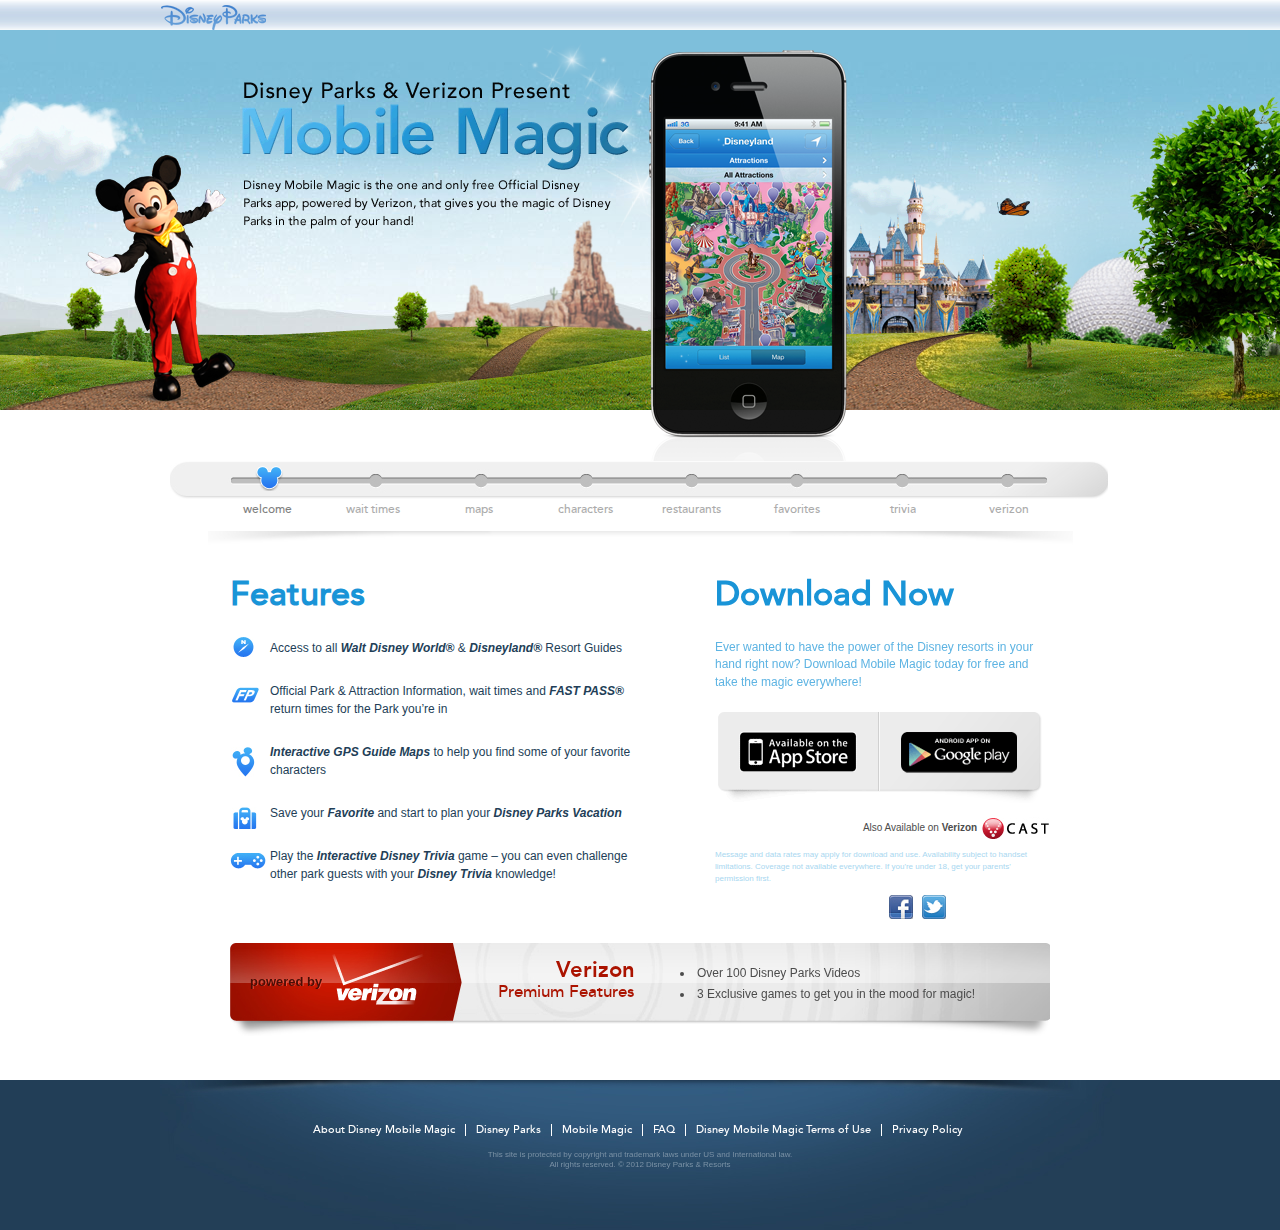
<file: disney/index.html>
<!DOCTYPE HTML>
<html lang="en">

	<head>
		<!-- <link rel="shortcut icon" href="favicon.ico" /> -->
		<title>Disney Parks | Mobile Magic</title>

		<meta charset="utf-8" />
		
		<!--For IE8 PNG issue mimic IE7-->
		<meta http-equiv="X-UA-Compatible" content="IE=EmulateIE7,IE=9" >
		
		<meta name="copyright" content="2012" />
		<meta name="description" content="default description" />
		<meta name="keywords" content="default" />

		<!--HTML5 -->
		<!--[if lt IE 9]>
			<script src="http://html5shiv.googlecode.com/svn/trunk/html5.js"></script>
		<![endif]-->

		<!--This is the fix for IE 7-8 PNG issue-->
		<!--[if lt IE 8]>
		<script type="text/javascript" src="js/IEpngfix.js"></script>
		<script>
		  	DD_belatedPNG.fix('#wrapper img');
		</script>
		<![endif]-->
		
		
		<!--Replace files for mobile devices-->
		<script type="text/javascript">
		<!--
		if (screen.width <= 699) {
		document.location = "mobile/index.html";
		}
		//-->
		</script>
		
		
		<!--Replace files for iphone and ipad-->
		<script language=javascript>
		if((navigator.userAgent.match(/iPhone/i)) || (navigator.userAgent.match(/iPod/i)) || (navigator.userAgent.match(/iPad/i)))
		{
		location.replace("mobile/index.html");
		}
		</script>
		
			
		<!--JS-->
		<script type="text/javascript" src="https://ajax.googleapis.com/ajax/libs/jquery/1.7.1/jquery.min.js"></script>
		<script src="js/jquery-ui-1.8.18.custom.min.js"></script>
		<script type="text/javascript" src="js/fn.js"></script>

		
		<link rel="stylesheet" href="css/style.css" media="screen" />
	</head>

	<body>
		
		<div id="wrapper">
			
			<!--HEADER NAV-->
			<header id="head">
			
				<!--top bar-->
				<!-- <div id="top-bar">
					<div><img src="img/sm-logo.png" alt="Disney" /> <p>View the Disney Family of sites &#9654;</p></div>
				</div> -->
				
				<!--main nav bar-->
				<nav id="prime-nav">
					<div>
						<a  id="logo" href=""><img src="img/main-logo.png" alt="Walt Disney World"/></a>
					</div>
				</nav>
				
			</header>
			
			<!--PARALAX BOX-->
			<section id="parallax">
					
					<div id="pxs_container" class="pxs_container">
						<div class="pxs_loading">
							<div>
								<img src="img/mmloader.jpg" alt="Mobile Magic" />
								<img class="loader" src="img/ajax-loader.gif" alt="Mobile Magic" />
							</div>
						</div>
						<div id="pxs_wrap">
							<div class="pxs_bg">
								<div class="pxs_bg1"></div>
								<div class="pxs_bg2"></div>
								<div class="pxs_bg3"></div>
							</div>
							<div class="pxs_slider_wrapper">

								<ul class="pxs_slider">
									<!--one-->
										<li class="first-frame">
											<div id="slide0">                                            	
												<img id="dust0" src="img/copy/dust0.png"  />
												<img id="co0" src="img/copy/copy0.png"  />
												<img id="p0" src="img/phone/phone1.png"  />
                                                <img id="butterfly0" src="img/copy/butterfly.gif" />
											</div>
										</li>

									<!--two-->

										<li>
											<div id="slide1">
												<img id="markerb" src="img/copy/markerb.png"  />
												<img id="markerdumbo" src="img/copy/markerdumbo.png"  />
												<img id="markerma" src="img/copy/markerma.png"  />
												<img id="markertower" src="img/copy/markertower.png"  />
												<img id="markerspace" src="img/copy/markerspace.png"  />
												<img id="co1" src="img/copy/copy1.png"  />
												<img id="dust1" src="img/copy/dust1.png"  />
												<img id="p1" src="img/phone/phone2.png"  />
											</div>
										</li>

									<!--three-->

										<li>
											<div id="slide2">
												<img id="dust2" src="img/copy/dust23.png"  />
												<div class="pop-map">
													<img id="map1" src="img/copy/map1.png"  />
													<img id="map2" src="img/copy/map2.png"  />
													<img id="map3" src="img/copy/map3.png"  />
												</div>
												<img id="p2" src="img/phone/phone3.png"  />
												<img id="co2" src="img/copy/copy2.png"  />
											</div>
										</li>

									<!--four-->

										<li>
											<div id="slide3">
												<img id="dust3" src="img/copy/dust23.png"  />
												<img id="p3" src="img/phone/phone4.png"  />
												<img id="co3" src="img/copy/copy3.png"  />
												<img id="cloud2" src="img/copy/cl2.png"  />
												<img id="cloud1" src="img/copy/cl1.png"  />
											</div>
										</li>

									<!--five-->			

										<li>
											<div id="slide4">
												<img id="dust4" src="img/copy/dust456.png"  />
												<img id="p4" src="img/phone/phone5.png"  />
												<img id="co4" src="img/copy/copy4.png"  />
											</div>
										</li>

									<!--six-->

										<li>
											<div id="slide5">
												<img id="starback" src="img/copy/starback.png"  />
												<img id="starbelle" src="img/copy/starbelle.png"  />
												<img id="stardumbo" src="img/copy/stardumbo.png"  />
												<img id="stargoof" src="img/copy/stargoof.png"  />
												<img id="starteapot" src="img/copy/starteapot.png"  />
												<img id="startower" src="img/copy/startower.png"  />
												<img id="co5" src="img/copy/copy5.png"  />
												<img id="dust5" src="img/copy/dust456.png"  />
												<img id="p5" src="img/phone/phone6.png"  />
											</div>
										</li>

									<!--seven-->

										<li>
											<div id="slide6">
												<img id="rankmad" src="img/copy/rankmad.png"  />
												<img id="rank2fam" src="img/copy/rank2fam.png"  />
												<img id="rank5fam" src="img/copy/rank5fam.png"  />
												<img id="rank18fam" src="img/copy/rank18fam.png"  />
												<img id="dust6" src="img/copy/dust456.png"  />
												<img id="p6" src="img/phone/phone7.png"  />
												<img id="co6" src="img/copy/copy6.png"  />
											</div>
										</li>

									<!--eight-->

										<li>
											<div id="slide7">
												<img id="dust7" src="img/copy/dust7.png"  />
												<img id="p7" src="img/phone/phone8.png"  />
												<img id="co7" src="img/copy/copy7.png"  />
												<img id="ex7" src="img/copy/ex7.png"  />
											</div>
										</li>
								</ul>
							</div>
							
						</div>
						
					</div>

					<div id="slider-bg"><div id="slider"></div>
                    
                    <div id="slider-title">
                    	<ul>
                        	<li><a class="slideLink" href="1">welcome</a></li>
                            <li><a class="slideLink" href="2">wait times</a></li>
                            <li><a class="slideLink" href="3">maps</a></li>
                            <li><a class="slideLink" href="4">characters</a></li>
                            <li><a class="slideLink" href="5">restaurants</a></li>
                            <li><a class="slideLink" href="6">favorites</a></li>
                            <li><a class="slideLink" href="7">trivia</a></li>
                            <li><a class="slideLink" href="8">verizon</a></li>
                        </ul>
                    </div>
                    
                    </div> 
                    
                    

			</section>
			
			<!--MAIN CONTENT-->
			<section id="content">
				
				<!--features content-->
				<div class="features">
				  <h1>Features</h1>
					<ul>
						<a class="slideLink" href="1">
						<li class="north">Access to all <strong><em>Walt Disney World&reg;</em></strong> &amp;  <strong><em>Disneyland&reg;</em></strong> Resort Guides</li></a>
						<a class="slideLink" href="2">
						<li class="fp">Official Park &amp; Attraction Information, wait times and <strong><em>FAST PASS&reg;</em></strong> return times for the Park you’re in</li></a>
						<a class="slideLink" href="4">
						<li class="gps"><strong><em>Interactive GPS Guide Maps</em></strong> to help you find some of your favorite characters</li></a>
						<a class="slideLink" href="6">
						<li class="trunk">Save your <strong><em>Favorite</em></strong> and start to plan your <strong><em>Disney Parks Vacation</em></strong></li></a>
						<a class="slideLink" href="7"><li class="q">Play the  <strong><em>Interactive Disney Trivia</em></strong> game  &ndash;  you can even challenge other park guests with your <strong><em>Disney Trivia</em></strong> knowledge!</li></a>
					</ul>
				</div>
				
				<!--download content-->
				<div class="download">
					<h1>Download Now</h1>
					<p>Ever wanted to have the power of the Disney resorts in your hand right now? Download Mobile Magic today for free and take the magic everywhere!</p>
					
					<div class="down-links">
						<a href=""><img src="img/link-apple.gif" alt="download Apple" /></a>
						<a href=""><img src="img/link-googlePlay.gif" alt="download Google Play" /></a>
					</div>
					
					<p class="also-v">Also Available on <strong>Verizon</strong> <img src="img/v-cast.jpg" alt="Verizon V Cast" /></p>
					
					<p class="sm-txt">Message and data rates may apply for download and use. Availability subject to handset limitations. Coverage not available everywhere. If you're under 18, get your parents' permission first.</p>
					
					<div class="social">
						<a href=""><img src="img/social-fb.jpg" alt="Facebook"></a>
						<a href=""><img src="img/social-twit.jpg" alt="Twitter"></a>
					<!--<a href=""><img src="img/social-gplus.jpg" alt="GooglePlus"></a>-->
					
					<!--Need to swap the like button out with correct page-->
						<iframe src="//www.facebook.com/plugins/like.php?href=http%3A%2F%2Fwww.facebook.com%2FDisney&amp;send=false&amp;layout=button_count&amp;width=50&amp;show_faces=false&amp;action=like&amp;colorscheme=light&amp;font&amp;height=21&amp;appId=343774492316327" scrolling="no" frameborder="0" style="border:none; overflow:hidden; width:100px; height:21px;" allowTransparency="true"></iframe>
					</div>
					
				</div>
				
					<!--verizon box-->
					<div class="verizon-box">
						<div class="red">
							<p>powered by</p>
							<img src="img/verizon.png" alt="Verizon" />
						</div>

						<div class="copy">
							<h2>Verizon <span>Premium Features</span></h2>
							<ul>
								<li>Over 100 Disney Parks Videos</li>
								<li>3 Exclusive games to get you in the mood for magic!</li>
							</ul>
						</div>
					</div>
				
				
			</section>
			
			<!--FOOTER-->
			<footer id="footer">
				<nav id="foot-nav">
					<ul>
						<li class="first"><a href="">About Disney Mobile Magic</a></li>
						<li><a href="">Disney Parks</a></li>
						<li><a href="">Mobile Magic</a></li>
						<li><a href="">FAQ</a></li>
						<li><a href="">Disney Mobile Magic Terms of Use</a></li>
						<li><a href="">Privacy Policy</a></li>	
					</ul>
					<p>This site is protected by copyright and trademark laws under US and International law.<br />
					All rights reserved. &copy; 2012 Disney Parks &amp; Resorts</p>
				</nav>	
			</footer>
  	
		</div>
		
	</body>

</html>
</file>
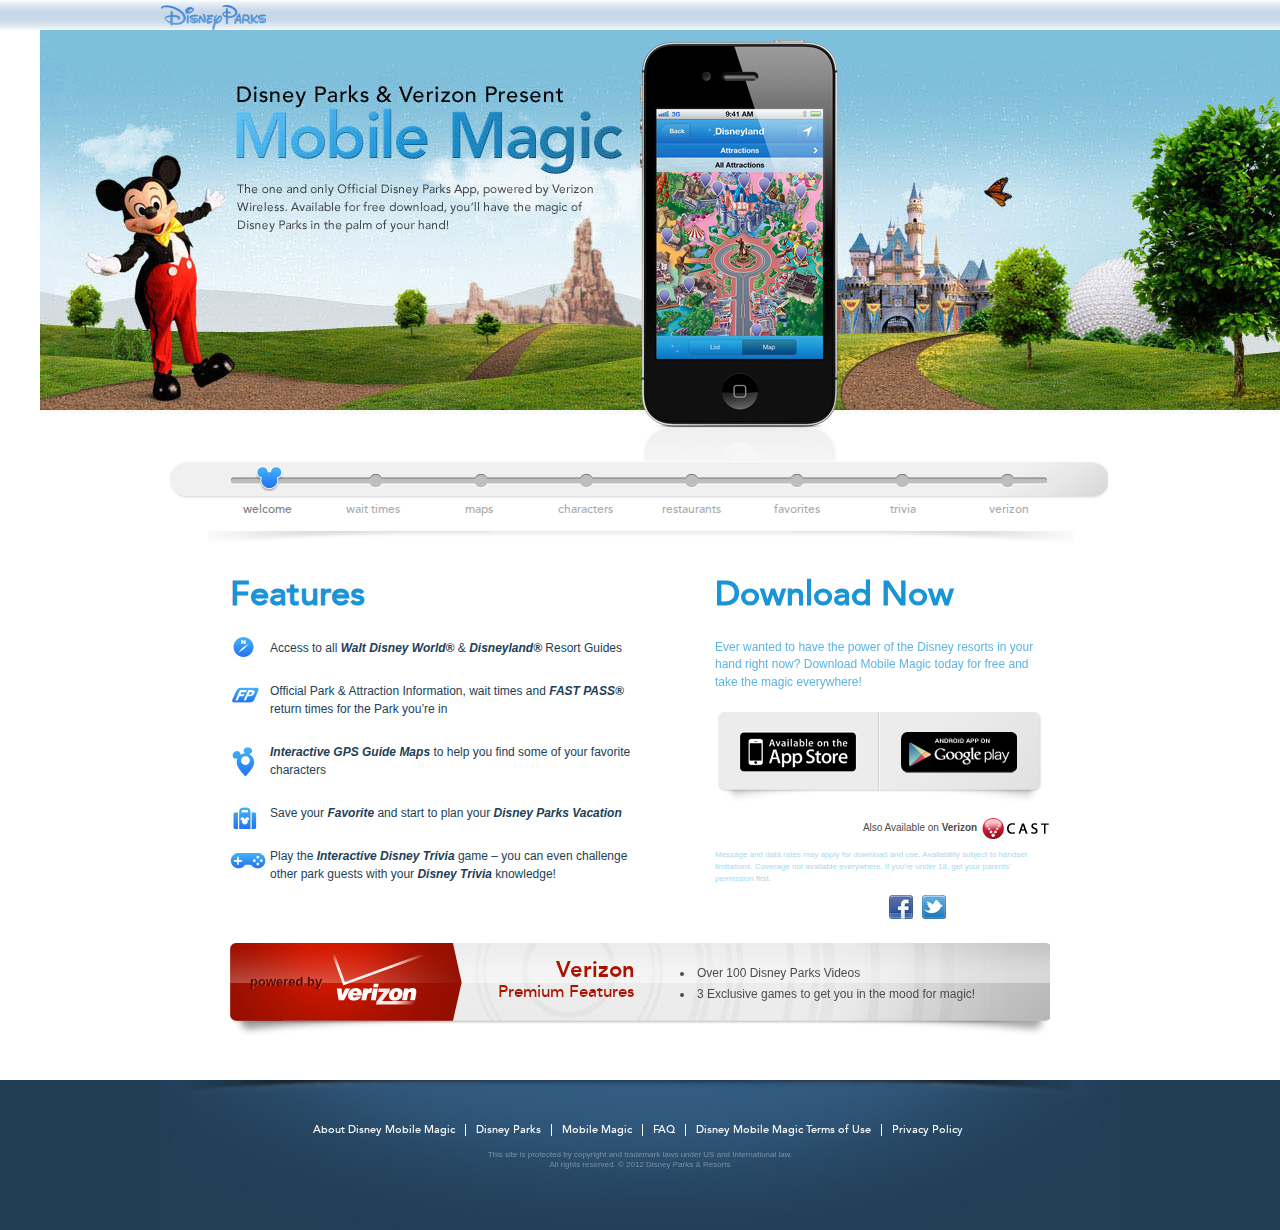
<file: disney/mobile/index.html>
<!DOCTYPE HTML>
<html lang="en">

	<head>
		<link rel="shortcut icon" href="favicon.ico" />
		<title>Disney Parks | Mobile Magic</title>

		<meta charset="utf-8" />		
		<meta name="copyright" content="2012" />
		<meta name="description" content="default description" />
		<meta name="keywords" content="default" />
			
			
		<!--JS-->
		<script type="text/javascript" src="https://ajax.googleapis.com/ajax/libs/jquery/1.7.1/jquery.min.js"></script>
		<script src="../js/jquery-ui-1.8.18.custom.min.js"></script>
		<script type="text/javascript" src="mobilefn.js"></script>
        <script type="text/javascript" src="jquery.touchwipe.min.js"></script>

		
		<link rel="stylesheet" href="../css/style.css" media="screen" />
		<link rel="stylesheet" href="mobile.css" media="screen" />
	</head>

	<body onload="setTimeout(scrollTo, 0, 0, 1)">
		
		<div id="wrapper">
			
			<!--HEADER NAV-->
			<header id="head">
			
				<!--top bar-->
				<!-- <div id="top-bar">
					<div><img src="../img/sm-logo.png" alt="Disney" /> <p>View the Disney Family of sites &#9654;</p></div>
				</div> -->
				
				<!--main nav bar-->
				<nav id="prime-nav">
					<div>
						<a  id="logo" href=""><img src="../img/main-logo.png" alt="Walt Disney World"/></a>
					</div>
				</nav>
				
			</header>
			
			<!--PARALAX BOX-->
			<section id="parallax">
					<div id="pxs_container" class="pxs_container">
						<div id="pxs_wrap">
							<div class="loading">Loading images...</div>
							<div class="slider_wrapper">

										<ul class="pxs_slider">
											<!--one-->
												<li class="first-frame">
													<div id="slide0">
														<img id="p0" src="../img/phone/phone1.png"  />                                            	
														<img src="mobile-bg-1.jpg"  />
													</div>
												</li>

											<!--two-->

												<li>
													<div id="slide1">
														<img id="p1" src="../img/phone/phone2.png"  />
														<img src="mobile-bg-2.jpg"  />
													</div>
												</li>

											<!--three-->

												<li>
													<div id="slide2">
														<div class="pop-map">
															<img id="map1" src="../img/copy/map1.png"  />
															<img id="map2" src="../img/copy/map2.png"  />
															<img id="map3" src="../img/copy/map3.png"  />
														</div>
														<img id="p2" src="../img/phone/phone3.png"  />
														<img src="mobile-bg-3.jpg"  />
													</div>
												</li>

											<!--four-->

												<li>
													<div id="slide3">
														<img id="p3" src="../img/phone/phone4.png"  />
														<img src="mobile-bg-4.jpg"  />
													</div>
												</li>

											<!--five-->			

												<li>
													<div id="slide4">
														<img id="p4" src="../img/phone/phone5.png"  />
														<img src="mobile-bg-5.jpg"  />
													</div>
												</li>

											<!--six-->

												<li>
													<div id="slide5">
														<img id="p5" src="../img/phone/phone6.png"  />
														<img src="mobile-bg-6.jpg"  />
													</div>
												</li>

											<!--seven-->

												<li>
													<div id="slide6">
														<img id="p6" src="../img/phone/phone7.png"  />
														<img src="mobile-bg-7.jpg"  />
													</div>
												</li>

											<!--eight-->

												<li>
													<div id="slide7">
														<img id="p7" src="../img/phone/phone8.png"  />
														<img src="mobile-bg-8.jpg"  />
													</div>
												</li>
										</ul>
							</div>
						</div>
					</div>

					<div id="slider-bg"><div id="slider"></div>
                    
                     <div id="slider-title">
                    	<ul>
                        	<li><a class="slideLink first" href="1">welcome</a></li>
                            <li><a class="slideLink" href="2">wait times</a></li>
                            <li><a class="slideLink" href="3">maps</a></li>
                            <li><a class="slideLink" href="4">characters</a></li>
                            <li><a class="slideLink" href="5">restaurants</a></li>
                            <li><a class="slideLink" href="6">favorites</a></li>
                            <li><a class="slideLink" href="7">trivia</a></li>
                            <li><a class="slideLink" href="8">verizon</a></li>
                        </ul>
                    </div>
                    
                    </div> 
					
			</section>
			
			<!--MAIN CONTENT-->
			<section id="content">
				
				<!--features content-->
				<div class="features">
					<h1>Features</h1>
					<ul>
						<a class="slideLink" href="1">
						<li class="north">Access to all <strong><em>Walt Disney World&reg;</em></strong> &amp;  <strong><em>Disneyland&reg;</em></strong> Resort Guides</li></a>
						<a class="slideLink" href="2">
						<li class="fp">Official Park &amp; Attraction Information, wait times and <strong><em>FAST PASS&reg;</em></strong> return times for the Park you’re in</li></a>
						<a class="slideLink" href="4">
						<li class="gps"><strong><em>Interactive GPS Guide Maps</em></strong> to help you find some of your favorite characters</li></a>
						<a class="slideLink" href="6">
						<li class="trunk">Save your <strong><em>Favorite</em></strong> and start to plan your <strong><em>Disney Parks Vacation</em></strong></li></a>
						<a class="slideLink" href="7"><li class="q">Play the  <strong><em>Interactive Disney Trivia</em></strong> game  &ndash;  you can even challenge other park guests with your <strong><em>Disney Trivia</em></strong> knowledge!</li></a>
					</ul>
				</div>
				
				<!--download content-->
				<div class="download">
					<h1>Download Now</h1>
					<p>Ever wanted to have the power of the Disney resorts in your hand right now? Download Mobile Magic today for free and take the magic everywhere!</p>
					
					<div class="down-links">
						<a href=""><img src="../img/link-apple.gif" alt="download Apple" /></a>
						<a href=""><img src="../img/link-googlePlay.gif" alt="download Google Play" /></a>
					</div>
					
					<p class="also-v">Also Available on <strong>Verizon</strong> <img src="../img/v-cast.jpg" alt="Verizon V Cast" /></p>
					
					<p class="sm-txt">Message and data rates may apply for download and use. Availability subject to handset limitations. Coverage not available everywhere. If you're under 18, get your parents' permission first.</p>
					
					<div class="social">
						<a href=""><img src="../img/social-fb.jpg" alt="Facebook"></a>
						<a href=""><img src="../img/social-twit.jpg" alt="Twitter"></a>
					<!--<a href=""><img src="../img/social-gplus.jpg" alt="GooglePlus"></a>-->
					
					<!--Need to swap the like button out with correct page-->
						<iframe src="//www.facebook.com/plugins/like.php?href=http%3A%2F%2Fwww.facebook.com%2FDisney&amp;send=false&amp;layout=button_count&amp;width=50&amp;show_faces=false&amp;action=like&amp;colorscheme=light&amp;font&amp;height=21&amp;appId=343774492316327" scrolling="no" frameborder="0" style="border:none; overflow:hidden; width:100px; height:21px;" allowTransparency="true"></iframe>
					</div>
					
				</div>
				
					<!--verizon box-->
					<div class="verizon-box">
						<div class="red">
							<p>powered by</p>
							<img src="../img/verizon.png" alt="Verizon" />
						</div>

						<div class="copy">
							<h2>Verizon <span>Premium Features</span></h2>
							<ul>
								<li>Over 100 Disney Parks Videos</li>
								<li>3 Exclusive games to get you in the mood for magic!</li>
							</ul>
						</div>
					</div>
				
				
			</section>
			
			<!--FOOTER-->
			<footer id="footer">
				<nav id="foot-nav">
					<ul>
						<li class="first"><a href="">About Disney Mobile Magic</a></li>
						<li><a href="">Disney Parks</a></li>
						<li><a href="">Mobile Magic</a></li>
						<li><a href="">FAQ</a></li>
						<li><a href="">Disney Mobile Magic Terms of Use</a></li>
						<li><a href="">Privacy Policy</a></li>	
					</ul>
					<p>This site is protected by copyright and trademark laws under US and International law.<br />
					All rights reserved. &copy; 2012 Disney Parks &amp; Resorts</p>
				</nav>	
			</footer>
  	
		</div>
		
	</body>

</html>
</file>
<file: disney/css/style.css>
/*
/////////////////////////////////////////////////
// CSS coded by HeavenSpot
// http://heavenspot.com
/////////////////////////////////////////////////
*/

/* @group global */

html, body, div, span, applet, object, iframe,h1, h2, h3, h4, h5, h6, p, blockquote, pre,a, abbr, acronym, address, big, cite, code,del, dfn, em, font, img, ins, kbd, q, s, samp, small, strike, sub, sup, tt, var,b, u, i, center, dl, dt, dd, ol, ul, li, fieldset, form, label, legend, table, caption, tbody, tfoot, thead, tr, th, td {
	margin: 0;
	padding: 0;
	border: 0;
	outline: 0;
	font-size: 100%;
	vertical-align: baseline;
}

body {
	color: #4c4c4c;
	text-align: left;
	font: 100%/1.125em Arial, Helvetica, Geneva, sans-serif;
	text-rendering: optimizeLegibility;
	background: #223e57;
}

/* @group browser specific*/

input::-moz-focus-inner /*Remove button padding in FF*/
{ 
    border: 0;
    padding: 0;
}

/* @end */

/* @group structures */

section, header, nav, footer, aside {
	display: block;
}

#wrapper {
	width: 100%;
	background:#FFFFFF;
}

#head {
	font-family: Arial, Helvetica, Geneva, sans-serif;
	width: 100%;
	height: 30px;
}

#parallax {
	width: 100%;
	height: 520px;
	clear: both;
	background: url(../img/slider-under.jpg) no-repeat center bottom;
}

#content {
	width: 820px;
	margin: 0 auto;
	height: 500px;
	clear: both;
	padding-top: 30px;
}

#footer {
	width: 100%;
	height: 150px;
	margin-top: 0px;
	clear: both;
	float: left;
	display: inline-block;
	background: #223e57;
}

/* @end */

/* @group typography */

@font-face {
    font-family: 'AvenirHeavy';
    src: url('../fonts/avenir_heavy.eot');
    src: url('../fonts/avenir_heavy.eot?#iefix') format('embedded-opentype'),
         url('../fonts/avenir_heavy.woff') format('woff'),
         url('../fonts/avenir_heavy.ttf') format('truetype'),
         url('../fonts/avenir_heavy.svg#AvenirHeavy') format('svg');
    font-weight: normal;
    font-style: normal;

}

@font-face {
    font-family: 'AvenirMedium';
    src: url('../fonts/avenir_medium.eot');
    src: url('../fonts/avenir_medium.eot?#iefix') format('embedded-opentype'),
         url('../fonts/avenir_medium.woff') format('woff'),
         url('../fonts/avenir_medium.ttf') format('truetype'),
         url('../fonts/avenir_medium.svg#AvenirMedium') format('svg');
    font-weight: normal;
    font-style: normal;

}


h1 {
	font-family: 'AvenirMedium', Helvetica, Arial, San-Serif;
	font-size: 2.125em;
	color: #1994d7;
	line-height: 1;
	margin-bottom: 15px;
}

h2 {
	font-family: 'AvenirHeavy', Helvetica, Arial, San-Serif;
	font-size: 1.375em;
	font-weight: normal;
}

a {
	color: #223e57;
	text-decoration: none;
}

a:hover {
	color: #ccc;
}

p {
	font-size: .75em;
	line-height: 1.5;
	text-transform: none;
	color: #4c4c4c;
	padding: 10px 0 0 0;
}

/* @end */

/* @group classes */

.btn {
	padding: 0 23px 0 10px;
	color: #cccccc;
	font-size: .625em;
	line-height: 2.3;
	background: #fff url(../img/search.jpg) no-repeat 48px 5px;
	-webkit-border-radius: 8px;
	-moz-border-radius: 8px;
	border-radius: 8px;
	-webkit-background-clip: padding-box;
	-moz-background-clip: padding-box;
	background-clip: padding-box;
	-webkit-box-shadow: 0 6px 6px -6px #afafaf;
	-moz-box-shadow: 0 6px 6px -6px #afafaf;
	box-shadow: 0 6px 6px -6px #afafaf;
	height: 22px;
	margin: 3px 30px 0 60px;
	border: 1px solid #dce4ec;
	float: left;
	display: inline-block;
}

.btn:hover {
}



/* @end */


/* @end */

/* @group navigation */

/* @group primary navigation */


/*Top Bar*/

#top-bar {
	width: 100%;
	height: 22px;
	background: #223e57;
}

#top-bar div {
	width: 960px;
	height: 20px;
	margin: 0 auto;
	clear: both;
}

#top-bar img {
	float: left;
	display: inline;
	padding-top: 3px;
}

#top-bar p {
		color: #fff;
		float: left;
		font-size: .5625em;
		padding: 4px 5px;
		font-family: 'AvenirMedium', Arial, Helvetica, Geneva, sans-serif;
}

/*Main nav*/


#prime-nav {
	background: url(../img/nav-bg.jpg) repeat-x;
	height: 30px;
	font-family: 'AvenirMedium', Arial, Helvetica, Geneva, sans-serif;
}

#prime-nav div {
	width: 960px;
	margin: 0 auto;
}

#logo {
	float: left;
	display: inline;
	padding: 2px 70px 0 0;
	height:23px;
	width:116px;
}

#prime-nav ul.p-nav, #prime-nav ul.log-nav {
	width: 280px;
	float: left;
	display: inline;
	list-style: none;
	font-size: .625em;
}

#prime-nav ul.p-nav li, #prime-nav ul.log-nav li {
	float: left;
	display: inline;
	padding: 7px 40px 0 0;
}

#prime-nav ul.log-nav {
	width: 120px;
	font-size: .5625em;
}

#prime-nav ul.log-nav li {
	margin-top: 6px;
	padding: 2px 10px 0 10px;
}

#prime-nav ul.log-nav li.first {
	border-right: 1px solid #ccc;
}

#prime-nav a.link {
	font-size: .625em;
	margin-top: 7px;
	float: left;
	display: inline;
}

/* @end */

/* @group footer navigation*/

#foot-nav {
	width: 960px;
	margin: 0 auto;
	height: 100%;
	background: url(../img/footer-bg.jpg) no-repeat center;
}

#foot-nav ul{
	padding-top: 40px;
	height: 20px;
	margin: 0 auto;
	width: 675px;
	
	}
	
#foot-nav ul li {
	list-style: none;
	float: left;
	display: inline;
	margin: 0;
	padding: 0;
	line-height: 1;
}

#foot-nav ul li a{
	padding: 0 10px;
	border-left: 1px solid #fff;
	line-height: 1;
	font-family: 'AvenirMedium', Arial, Helvetica, Geneva, sans-serif;
	font-size: .6875em;
	color: #fff;
}

#foot-nav ul li.first a {
	border-left: none;
}

#foot-nav p {
	color: #7a91a5;
	font-size: 8px;
	line-height: 1.25;
	padding: 10px 0;
	margin: 0 auto;
	text-align: center;
}



/* @end */


/* @end */

/* @group content */

/* @group Main content */

/*Verion box*/

.verizon-box {
	background: url(../img/verizon-bg.jpg) no-repeat;
	height: 93px;
	clear: both;
	margin-bottom: 20px;
}

.verizon-box .red {
	float: left;
	display: inline;
	width: 200px;
}


.verizon-box .red p, .verizon-box .red img {
	float: left;
	display: inline;
}

.verizon-box .red p {
	font-family: Helvetica, arial, san-serif;
	color: #480e07;
	font-weight: bold;
	font-size: .8125em;
	text-shadow: 1px 0px #f14f3a;
	padding: 29px 10px 0 20px;
}

.verizon-box .red img {
	padding: 10px 0;
}


.verizon-box .copy {
	float: left;
	display: inline;
	width: 560px;
	margin: 20px 0 20px 60px;
}

.verizon-box h2 {
	text-align: right;
	width: 145px;
	color: #ab1300;
	float: left;
	display: inline;
	margin-right: 45px;
}

.verizon-box h2 span {
	display: block;
	font-size: .75em;
	line-height: 1.5;
	font-family: 'AvenirMedium', Arial, Helvetica, Geneva, sans-serif;
}

.verizon-box ul {
	float: left;
	display: inline;
	width: 300px;
	font-size: .75em;
	list-style-position: inside;
	line-height: 1.75;
}


/*Features*/

.features {
	float: left;
	display: inline;
	width: 420px;
	height: auto;
	margin-right: 65px;
	margin-bottom: 30px;
}

.features ul {
	list-style: none;
	font-size: .75em;
}

.features ul li {
	padding: 10px 0 15px 40px;
}

.features ul li.north {
	background: url(../img/icon-north.jpg) no-repeat left 8px;
}

.features ul li.star {
	background: url(../img/icon-star.jpg) no-repeat left 13px;
}

.features ul li.fp {
	background: url(../img/icon-fp.jpg) no-repeat left 15px;
}

.features ul li.gps {
	background: url(../img/icon-gps.jpg) no-repeat left 14px;
}

.features ul li.trunk {
	background: url(../img/icon-trunk.jpg) no-repeat left 13px;
}

.features ul li.q {
	background: url(../img/icon-q.jpg) no-repeat left 15px;
}

/*Download*/

.download {
	width: 335px;
	float: left;
	display: inline;
}

.download p {
	padding: 10px 0 20px 0;
	line-height: 1.45;
	color: #5eb4e3;
}

.down-links {
	width: 335px;
	height: 95px;
	clear: both;
}

.down-links a {
	float: left;
	display: inline;
}

.download p.also-v {
	color: #4c4c4c;
	font-size: .625em;
	float: left;
	display: block;
	clear: both;
	padding-bottom: 10px;
	width: 335px;
	text-align: right;
}

.download p.also-v img{
	vertical-align: middle;
}

.download p.sm-txt {
	font-size: 8px;
	line-height: 1.5;
	color: #a9d7f0;
	padding: 0 0 10px 0;
	float: left;
	display: block;
	clear: both;
	width: 330px;
}

.download .social {
	width: auto;
	float: right;
	display: inline;
	padding: 0 0 20px 0;
}

.download .social a {
	padding: 0 0 0 4px;
}

/* @end */

/* @group Parallax */

/* @group slider */

#slider-bg {
	width: 940px;
	background: url(../img/slider-bg.jpg) no-repeat;
	margin: 0 auto;
}

#slider {
	width: 740px;
	height: 40px;
	margin-left: 100px;
}

.ui-slider {
position: relative;
}

.ui-slider-horizontal .ui-slider-handle {
top: 5px;
margin-left: -15px;
}

.ui-slider .ui-slider-handle {
position: absolute;
width: 29px;
height: 25px;
cursor: default;
outline: none;
}

.ui-state-default, .ui-widget-content .ui-state-default, .ui-widget-header .ui-state-default {
background: url(../img/m-head.png) no-repeat;
}

#slider-title ul {
	padding-left: 44px;
	font-family: 'AvenirMedium', Helvetica, Arial, San-Serif;
	font-size: 12px;
	font-weight: normal;
}

#slider-title li{
	float: left;
	list-style-type: none;
	inline-display:block;
	width: 106px;
	text-align:center;
}

#slider-title a{
	color: #acacac;	
}

#slider-title a:hover{
	color: #818181;	
}

/* @end */

/* @group parallax */

.pxs_container{
	height:431px;
	position:relative;
	margin: 0 auto;
	overflow: hidden;
}

#pxs_wrap {
	width: 1200px;
	height: 431px;
	position:relative;
	margin: 0 auto;
}
.pxs_bg div{
	position:absolute;
	top:0px;
	left:0px;
	width:10800px; 
	height:430px;
	margin-left:-1200px;
	background-repeat:repeat;
	background-position:top left;
	background-color:transparent;
}
.pxs_bg .pxs_bg1{
	background:url(../img/parallax/1-back.jpg) repeat-x;
	/*left negative 1/8 of ww*/
	width:10800px;
}
.pxs_bg .pxs_bg2{
	background:url(../img/parallax/2-middle.png) repeat-x;
	/*left negative 1/4 of ww*/
	width:10800px;
}
.pxs_bg .pxs_bg3{
	background:url(../img/parallax/3-fly.png) repeat-x;
	/*left negative 1/2 of ww*/
	width:10800px;
}

.pxs_slider_wrapper{
	width: 1200px;
	margin: 0 auto;
}

.pxs_container ul{
	margin:0px;
	padding:0px;
	list-style:none;
}
ul.pxs_slider{
	top:0px;
	height:431px;
	position: relative;
	padding-right: 2400px;
	margin-left: -1200px;
	width: 10800px;
	background:url(../img/parallax/3-front.png) repeat-x;
	
}

ul.pxs_slider li{
	width: 1200px;
	height:431px;
	float:left;
	display: inline-block;
	position:relative;
	margin: 0 auto;
}

ul.pxs_slider li.first-frame {
	margin-left: 1200px;
}



/*Content containers*/

ul.pxs_slider li div {
	width: 1200px;
	position: absolute;
	top: 10px;
}


/*First Slide*/

ul.pxs_slider li div img#dust0 {
	/*margin-top: 0px;
	margin-left: -100px;*/
	top: 0px;
	left: 480px;
	float: left;
	display: inline-block;
	position: relative;
	}
	
ul.pxs_slider li div img#co0 {
	/*margin-top: 40px;
	margin-left: 200px;*/
	top: 40px;
	left: -70px;
	float: left;
	display: inline-block;
	position: relative;
	}
	
ul.pxs_slider li div img#butterfly0 {
	top: 130px;
	left: 100px;
	position: relative;
	float: left;
	display: inline-block;
	}

ul.pxs_slider li div img#p0 {
	/*margin-top: 10px;
	margin-left: -160px;*/
	top: 10px;
	left: -50px;
	float: left;
	display: inline-block;
	position: relative;	
	}


/*Second Slide*/

ul.pxs_slider li div img#p1 {
	top: 10px;
	left: -270px;
	position: relative;
	float: left;
	display: inline-block;
}

ul.pxs_slider li div img#dust1 {
	top: 10px;
	left: -60px;
	position: relative;
	float: left;
	display: inline-block;
}

ul.pxs_slider li div img#co1 {
	top: 15px;
	left: -10px;
	position: relative;
	float: left;
	display: inline-block;
}

ul.pxs_slider li div img#markerdumbo {
	top: 20px;
	left: 850px;
	position: relative;
	float: left;	
	display: inline-block;
}

ul.pxs_slider li div img#markerb {
	top: 180px;
	left: 850px;
	position: relative;
	float: left;
		display: inline-block;
}

ul.pxs_slider li div img#markerma {
	top: 180px;
	left: 90px;
	position: relative;
	float: left;
	display: inline-block;
}

ul.pxs_slider li div img#markerspace {
	top: 160px;
	left: 280px;
	position: relative;
	float: left;
	display: inline-block;
	}

ul.pxs_slider li div img#markertower {
	top: 50px;
	left: 900px;
	position: relative;
	float: left;
	display: inline-block;
	}




/*Third Slide*/


ul.pxs_slider li div img#p2 {
	top: 0px;
	left: -560px;
	position: relative;
	float: left;
	display: inline-block;
	z-index: 3;
	}

ul.pxs_slider li div img#dust2 {
	top: 0px;
	left: 10px;
	position: relative;
	float: left;
		display: inline-block;
}

ul.pxs_slider li div img#co2 {
	top: 50px;
	left: 620px;
	position: absolute;
	}

ul.pxs_slider li div img#ex2 {
	position: relative;
	left: -100px;
	top: 60px;
	float: left;
		display: inline-block;}
		
		
ul.pxs_slider li div.pop-map {
	width: 362px;
	height: 270px;
	float: left;
	display: block;
	position: relative;
	left: -90px;
	top: 50px;
}

ul.pxs_slider li div.pop-map img#map1 {
	position: relative;
	display: block;
	z-index: 2;
}

ul.pxs_slider li div.pop-map img#map2 {
	position: relative;
	display: block;
	top: -270px;
	z-index: 1;
}

ul.pxs_slider li div.pop-map img#map3 {
	position: relative;
	display: block;
	z-index: 0;
	top: -540px;
}

/*Fourth Slide*/


ul.pxs_slider li div img#p3 {
	top: 10px;
	left: 290px;
	position: relative;
	float: left;
	display: inline-block;}

ul.pxs_slider li div img#dust3 {
	top: 0px;
	left: 50px;
	position: absolute;
}

ul.pxs_slider li div img#co3 {
	top: 35px;
	left: 300px;
	position: relative;
	float: left;
	display: inline-block;}

ul.pxs_slider li div img#cloud1 {
	top: 0px;
	left: 25px;
	position: absolute;
}

ul.pxs_slider li div img#cloud2 {
	top: -80px;
	left: 800px;
	position: absolute;
}


/*Fifth Slide*/

ul.pxs_slider li div img#p4 {
	top: 10px;
	left: 200px;
	position: relative;
	float: left;
	display: inline-block;}

ul.pxs_slider li div img#dust4 {
	top: 10px;
	left: 20px;
	position: absolute;
}

ul.pxs_slider li div img#co4 {
	top: 10px;
	left: 250px;
	position: relative;
	float: left;
	display: inline-block;}


/*Sixth Slide*/

ul.pxs_slider li div img#p5 {
	top: 10px;
	left: 140px;
	position: relative;
	float: left;
	display: inline-block;}

ul.pxs_slider li div img#dust5 {
	top: 15px;
	left: 560px;
	position: absolute;
}

ul.pxs_slider li div img#co5 {
	top: 30px;
	left: 135px;
	position: relative;
	float: left;
	display: inline-block;}

ul.pxs_slider li div img#starback {
	top: 215px;
	left: 483px;
	position: relative;
	float: left;
	display: inline-block;}

ul.pxs_slider li div img#starbelle {
	top: 195px;
	left: 415px;
	position: relative;
	float: left;
	display: inline-block;}

ul.pxs_slider li div img#stardumbo {
	top: 130px;
	left: 623px;
	position: relative;
	float: left;
	display: inline-block;}

ul.pxs_slider li div img#stargoof {
	top: 0px;
	left: 196px;
	position: relative;
	float: left;
	display: inline-block;}

ul.pxs_slider li div img#starteapot {
	top: 40px;
	left: 835px;
	position: relative;
	float: left;
	display: inline-block;}

ul.pxs_slider li div img#startower {
	top: 140px;
	left: -25px;
	position: relative;
	float: left;
	display: inline-block;}


/*Seventh Slide*/

ul.pxs_slider li div img#p6 {
	top: 10px;
	left: -25px;
	position: relative;
	float: left;
	display: inline-block;}

ul.pxs_slider li div img#dust6 {
	top: 0px;
	left: 0px;
	position: absolute;
}

ul.pxs_slider li div img#co6 {
	top: 20px;
	left: 195px;
	position: relative;
	float: left;
	display: inline-block;}

ul.pxs_slider li div img#rankmad {
	top: 15px;
	left: 498px;
	position: relative;
	float: left;
	display: inline-block;}

ul.pxs_slider li div img#rank2fam {
	top: 135px;
	left: 25px;
	position: relative;
	float: left;
	display: inline-block;}

ul.pxs_slider li div img#rank5fam {
	top: 185px;
	left: 485px;
	position: relative;
	float: left;
	display: inline-block;}

ul.pxs_slider li div img#rank18fam {
	top: 185px;
	left: 605px;
	position: relative;
	float: left;
	display: inline-block;}


/*Eighth Slide*/

ul.pxs_slider li div img#p7 {
	top: 75px;
	left: 105px;
	position: relative;
	float: left;
	display: inline-block;}

ul.pxs_slider li div img#dust7 {
	top: 0px;
	left: 0px;
	position: absolute;
}

ul.pxs_slider li div img#co7 {
	top: 10px;
	left: 310px;
	position: relative;
	float: left;
	display: inline-block;}

ul.pxs_slider li div img#ex7 {
	top: 185px;
	left: -250px;
	position: relative;
	float: right;
	display: inline-block;
	}

/*Loader*/


.pxs_loading{
	color:#fff;
	position:absolute;
	background:#fff;
	width:100%;
	height: 100%;
	z-index: 1000;
}

.pxs_loading div {
	width: 200px;
	margin-left: 45.5%;
	margin-top: 150px;
}

.pxs_loading img.loader{
	margin-top: 0;
	margin-left: 55px;
	clear: both;
}

/* @end */


/* @end */


/* @end */
</file>
<file: disney/mobile/mobile.css>
/* @group Slider bg */



.loading {
	display: none;
}

.slider_wrapper {
	position: absolute;
}

#slider-title a.first {
	color: #818181;
}


ul.pxs_slider {
	background: none;
	top: -10px;
}

/* @end */

/* @group positions */

.slider_wrapper img {
	float: left;
	display: inline;
	position: absolute;
}

.pxs_container .slider_wrapper li div img#p0 {
	position: absolute;
	left: 600px;
	float: left;
	display: inline;
	z-index: 1;
}

.pxs_container .slider_wrapper li div img#p1 {
	position: absolute;
	left: 380px;
	float: left;
	display: inline;
	z-index: 1;
}


.pxs_container .slider_wrapper li div img#p2 {
	position: absolute;
	left: 90px;
	top: 10px;
	float: left;
	display: inline;
	z-index: 2;	
}

.pxs_container .slider_wrapper li div .pop-map {
	position: absolute;
	top: 80px;
	left: 190px;
	z-index: 1;
}


.pxs_container .slider_wrapper li div img#p3 {
	position: absolute;
	left: 250px;
	float: left;
	display: inline;
	z-index: 1;
}


.pxs_container .slider_wrapper li div img#p4 {
	position: absolute;
	left: 170px;
	float: left;
	display: inline;
	z-index: 1;
}


.pxs_container .slider_wrapper li div img#p5 {
	position: absolute;
	left: 720px;
	float: left;
	display: inline;
	z-index: 1;
}


.pxs_container .slider_wrapper li div img#p6 {
	position: absolute;
	left: 210px;
	float: left;
	display: inline;
	z-index: 1;
}


.pxs_container .slider_wrapper li div img#p7 {
	position: absolute;
	left: 0px;
	float: left;
	display: inline;
	z-index: 1;
}


/* @end */
</file>
